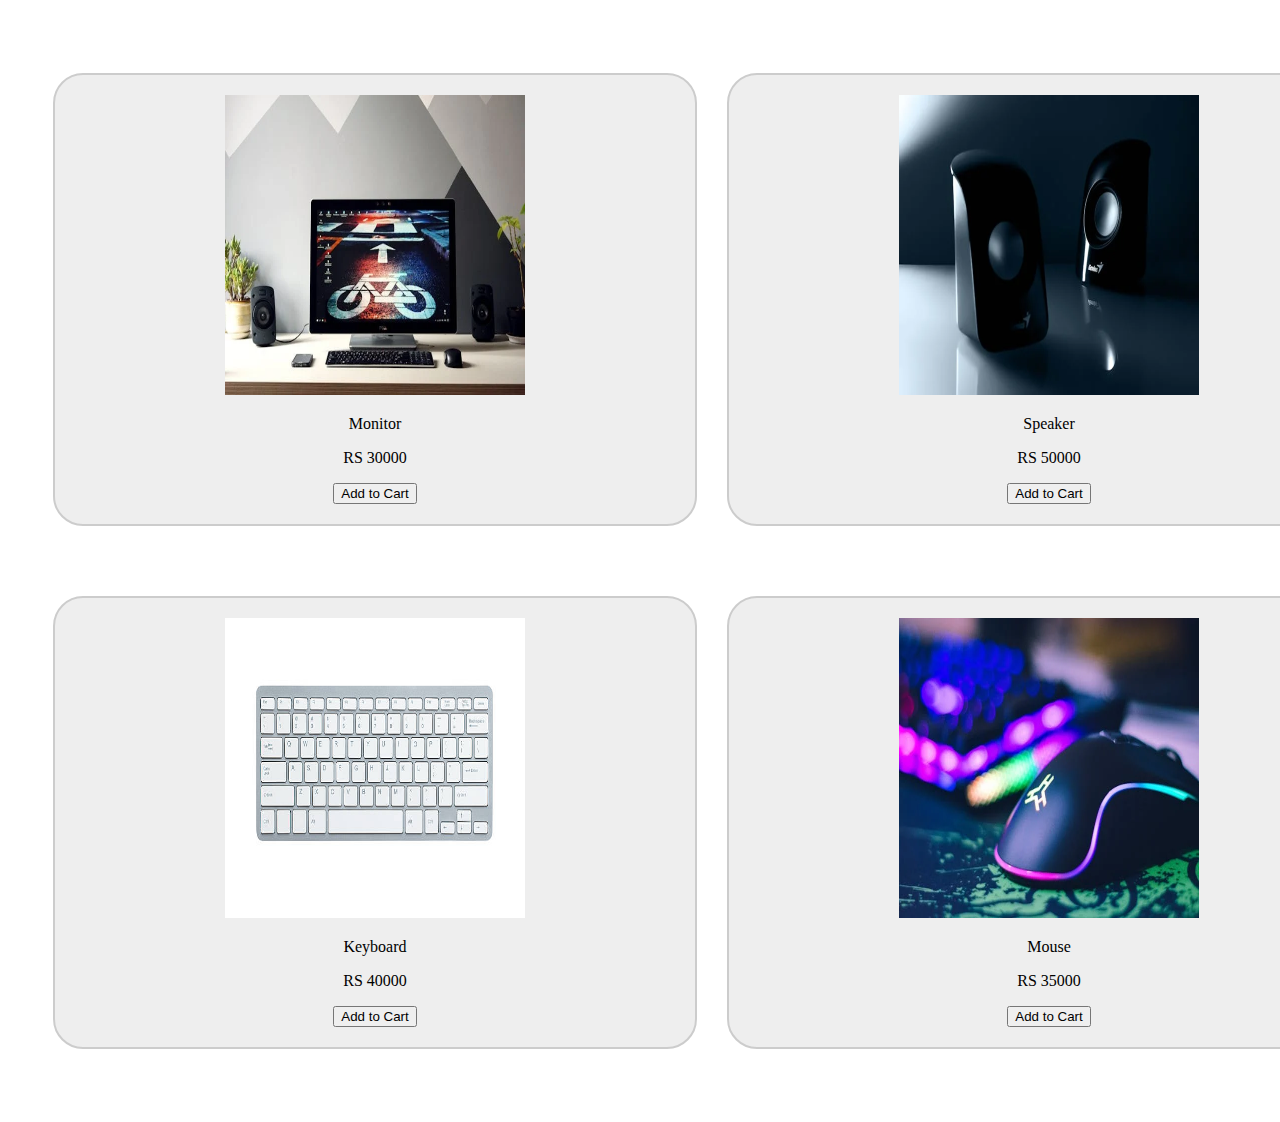
<file: index.html>
<!DOCTYPE html>
<html lang="en">
<head>
    <meta charset="UTF-8">
    <meta name="viewport" content="width=device-width, initial-scale=1.0">
    <title>PRODUCT PAGE</title>
    <link rel="stylesheet" href="ProductPageStyle.css">
    <link rel="icon" href="image/logo2.png">
</head>
<body>
        <div class="prod">
            <div class="container">
                <img src="monitor.jpg" alt="" height=300px width=300px>
                <p>Monitor</p>
                <p>RS 30000</p>
                <button>Add to Cart</button>
            </div>
            <div class="container">
                <img src="specker.jpg" alt="" height=300px width=300px>
                <p>Speaker</p>
                <p>RS 50000</p>
                <button>Add to Cart</button>
            </div>
            <div class="container">
                <img src="keyboard.jpg" alt="" height=300px width=300px>
                <p>Keyboard</p>
                <p>RS 40000</p>
                <button>Add to Cart</button>
            </div>
            <div class="container">
                <img src="mouse.jpg" alt="" height=300px width=300px>
                <p>Mouse</p>
                <p>RS 35000</p>
                <button>Add to Cart</button>
            </div>
        </div>
</body>
</html>
</file>
<file: ProductPageStyle.css>
body{
    margin: 0;
    width: 0;
    padding: 0;
}

.container {
    text-align: center;
    border: 2px solid #ccc;
    background-color: #eee;
    padding: 20px;
    margin: 20px 0;
    border-radius: 30px;
    width: 600px;
  }
.prod{
        text-align: center;
        display: grid;
        grid-template-columns: repeat(2 , 1fr);
        padding: 25px;
        margin: 25px;
        border-style: solid;
        border-color:white;
        border-radius: 30px;
        gap: 30px;
        
}
</file>
